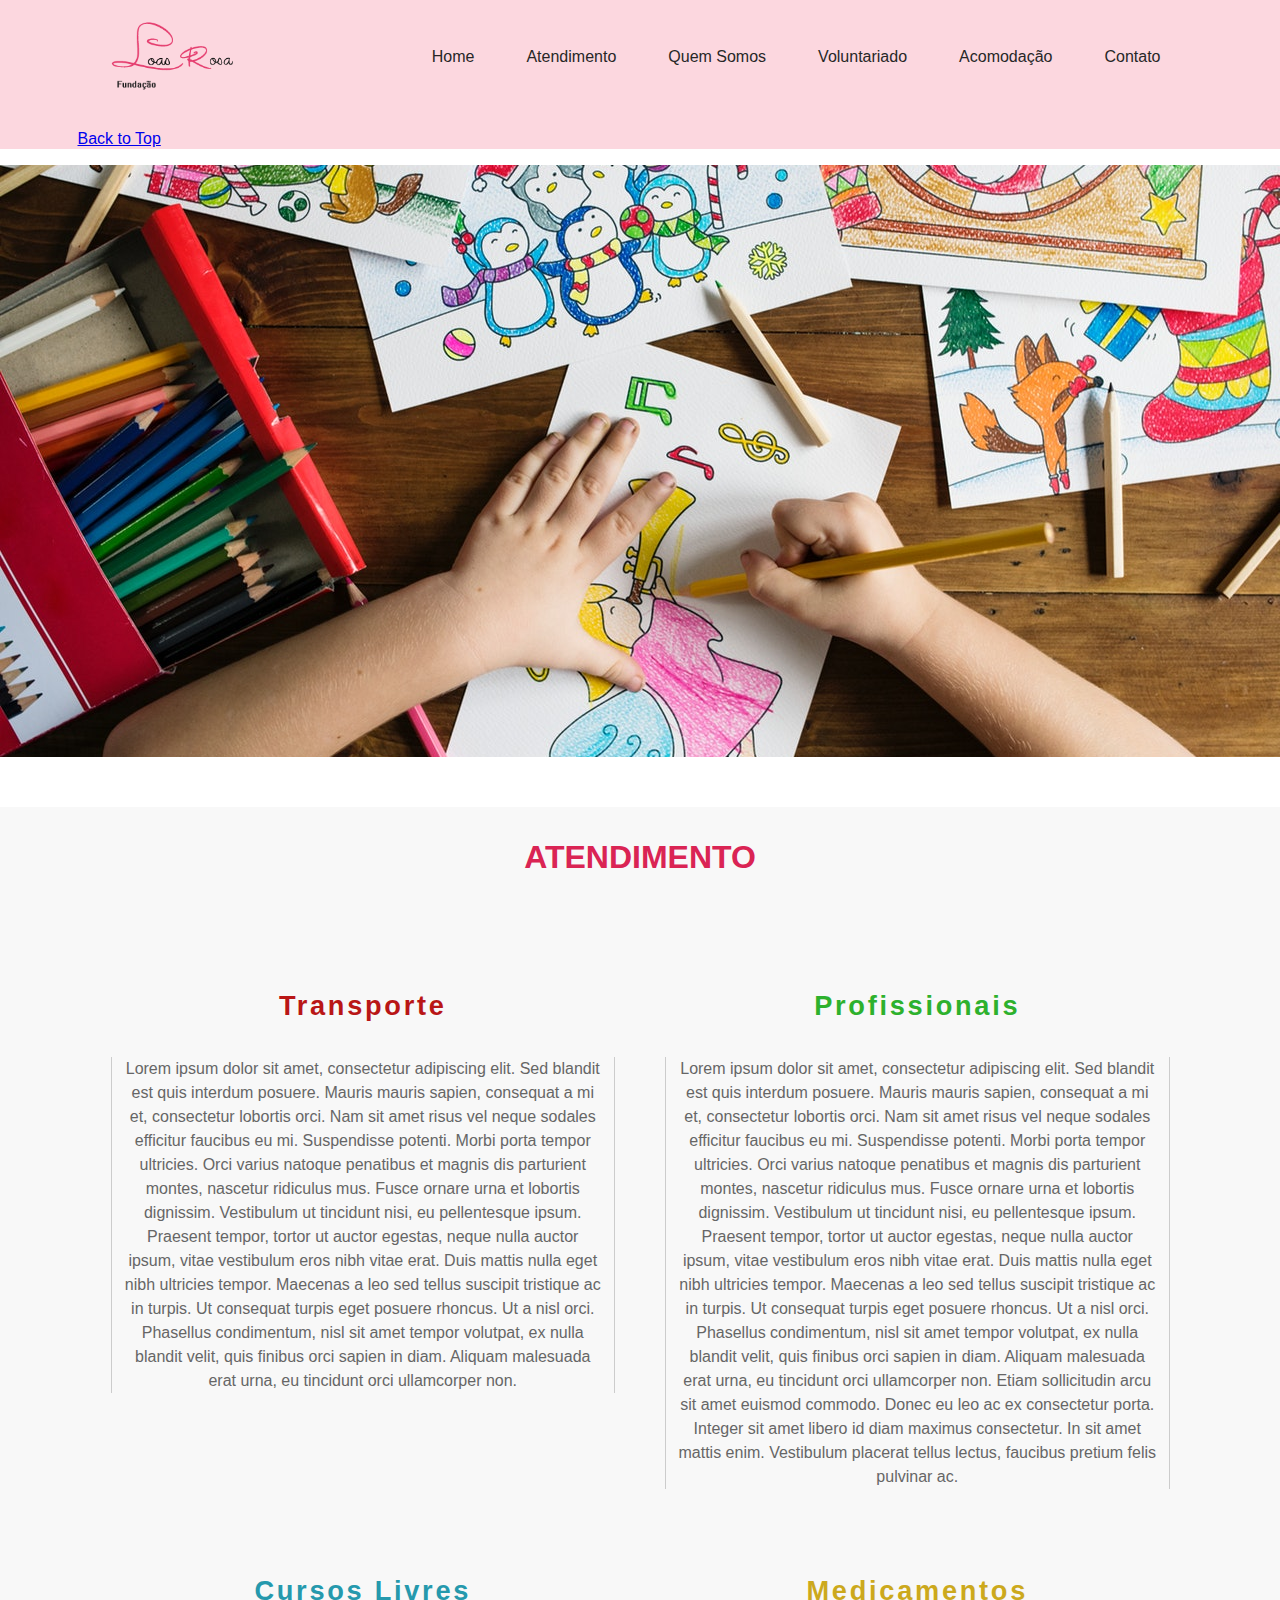
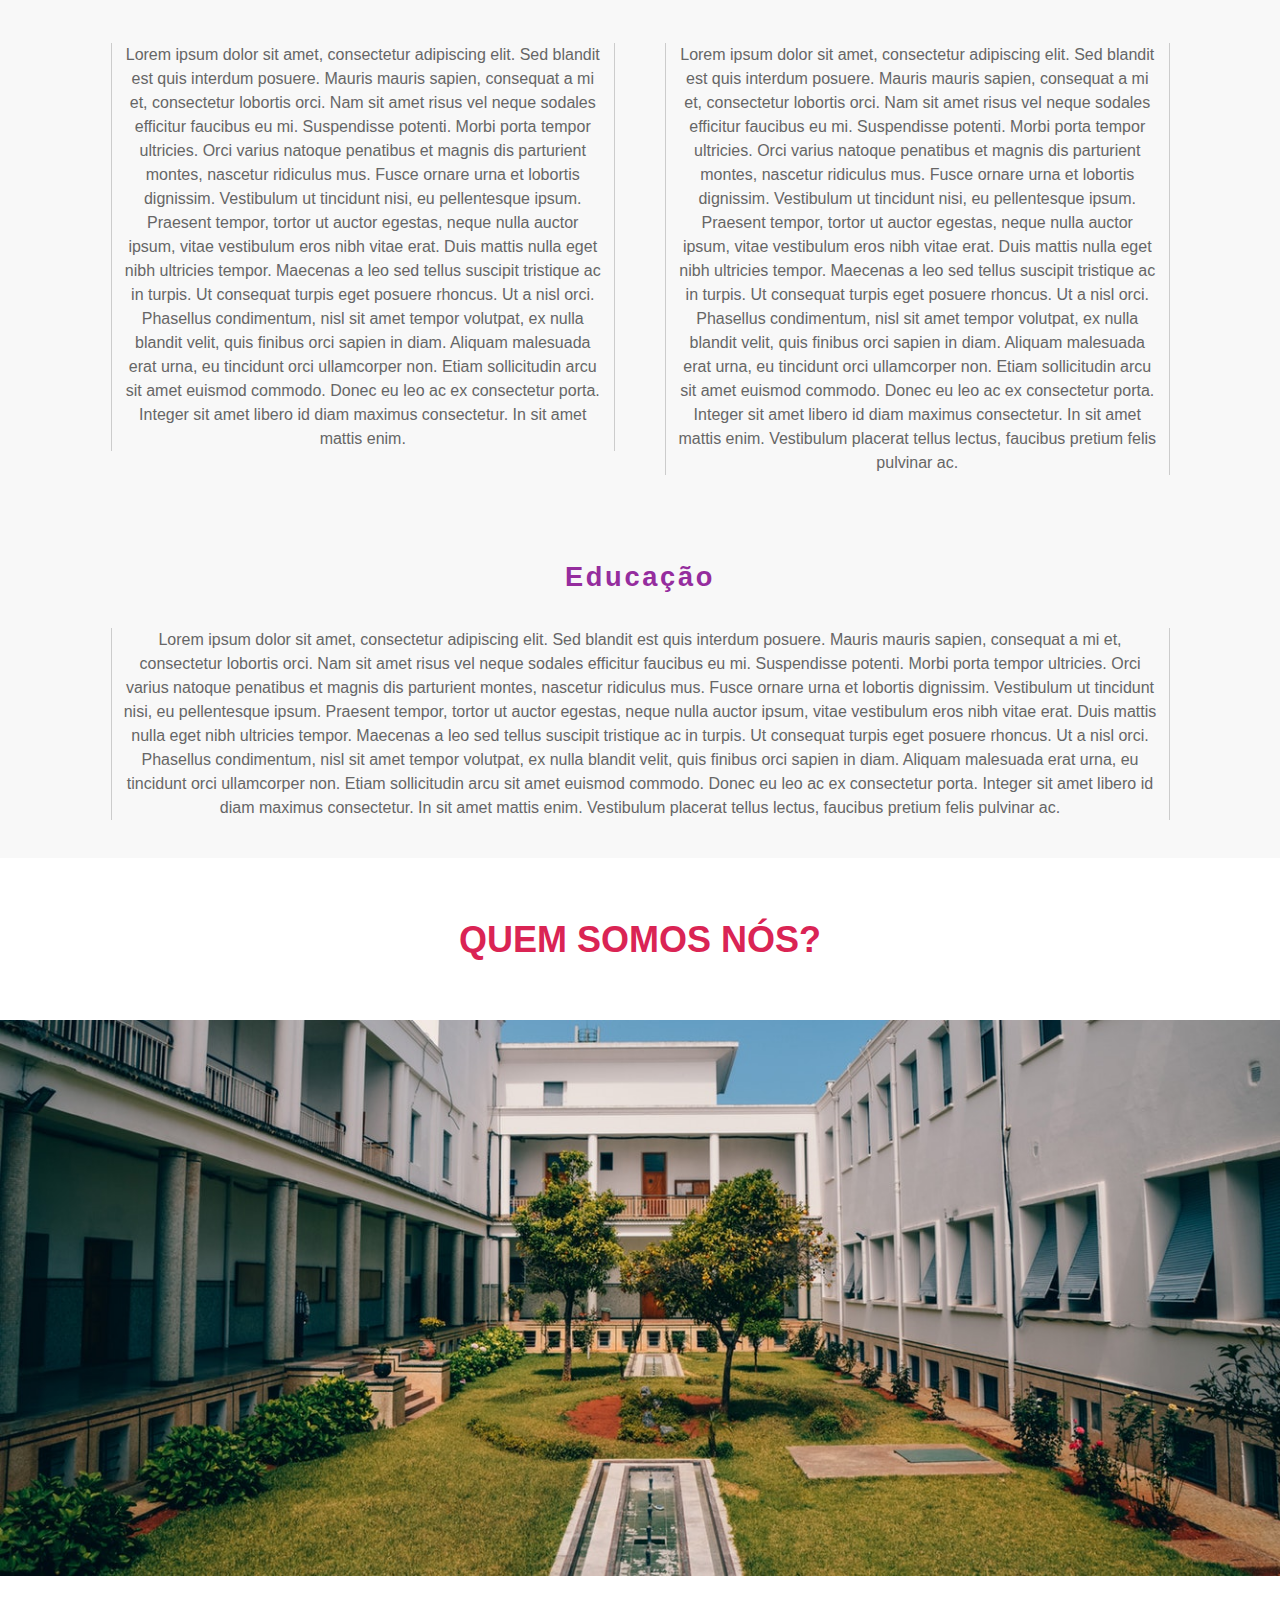
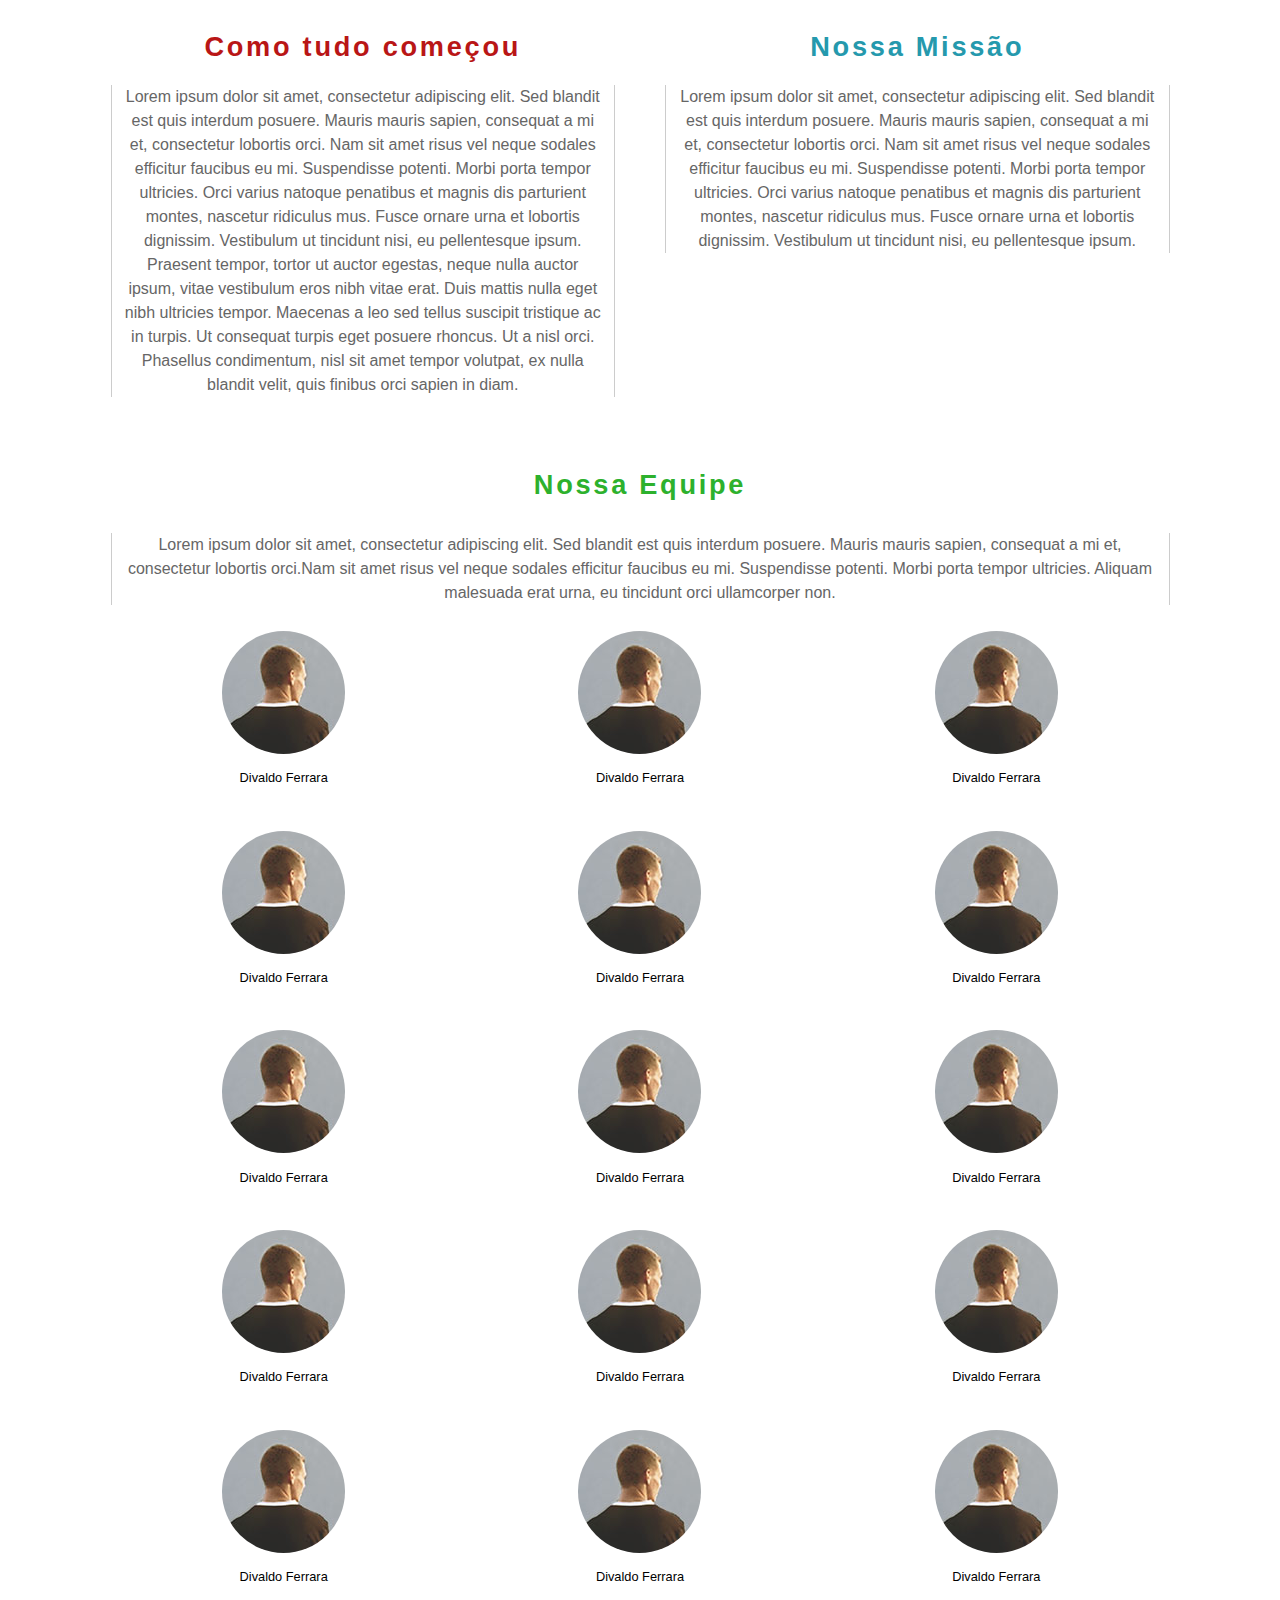
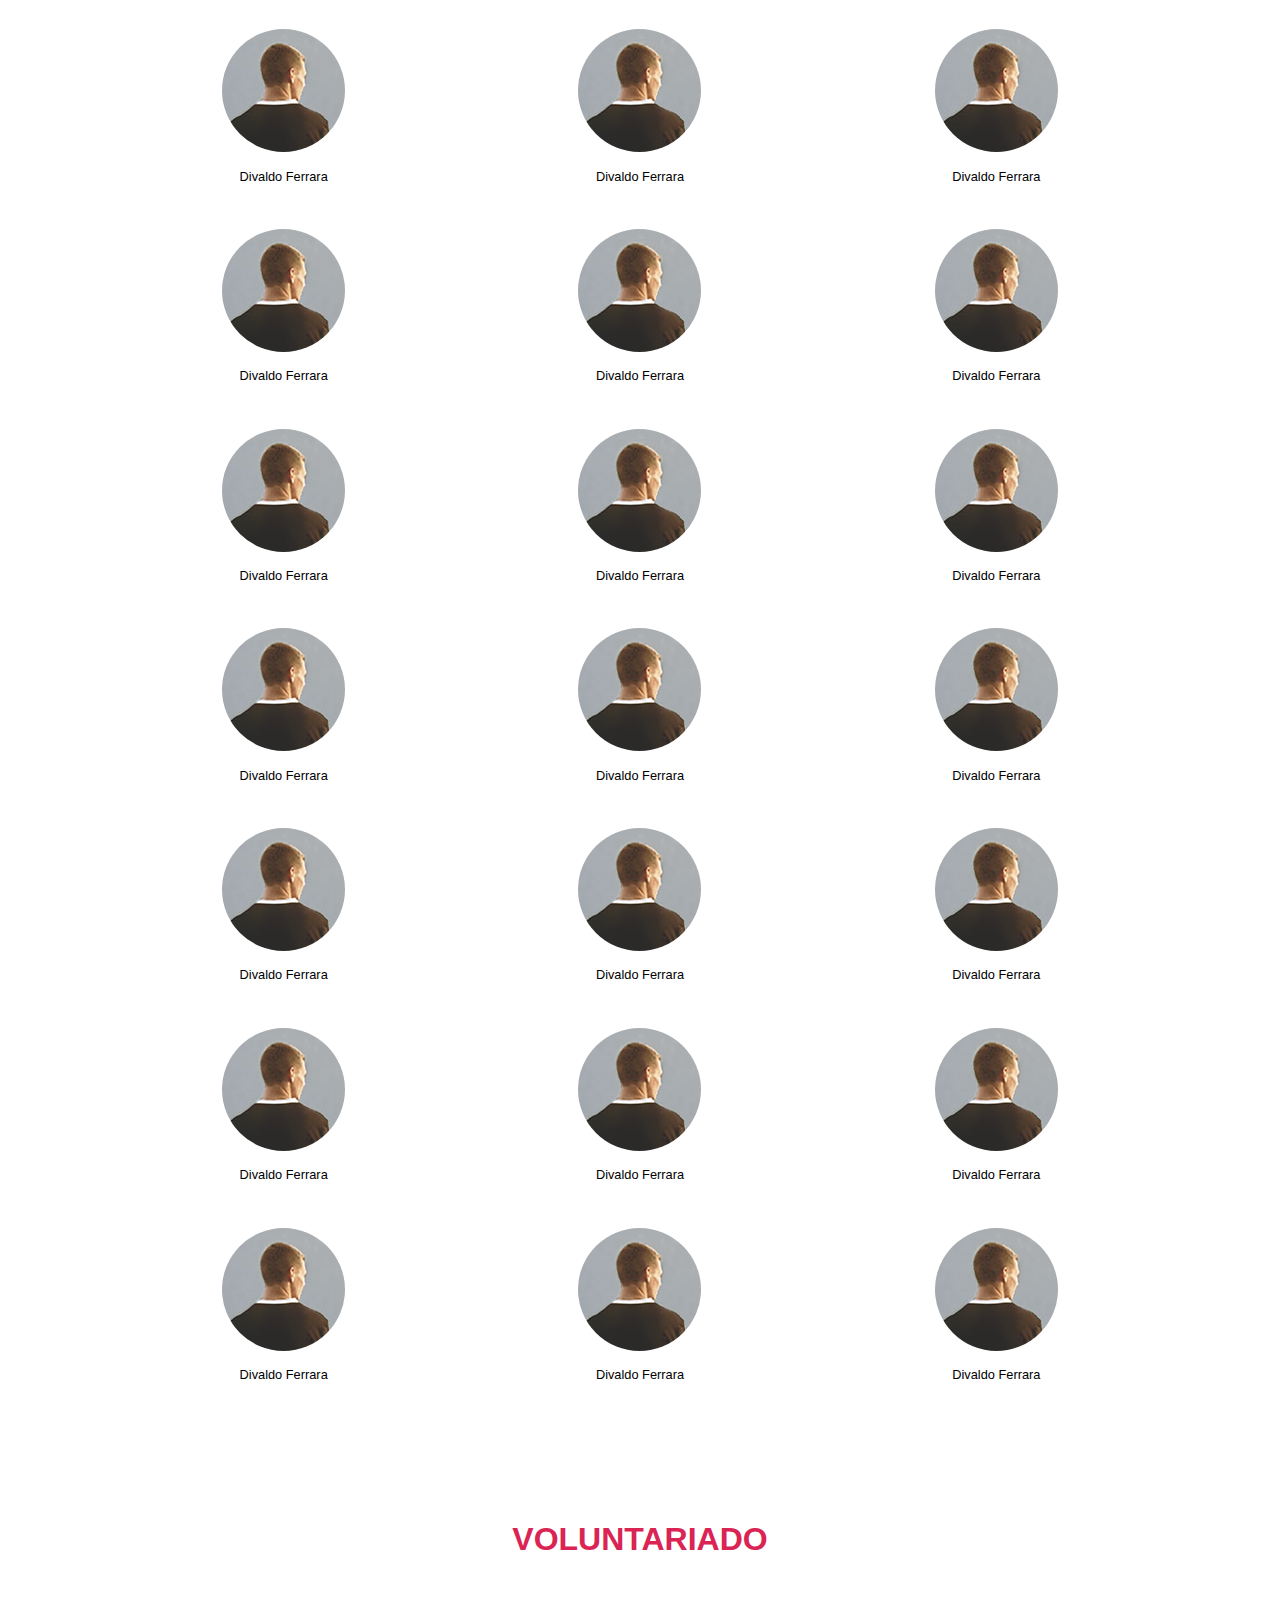
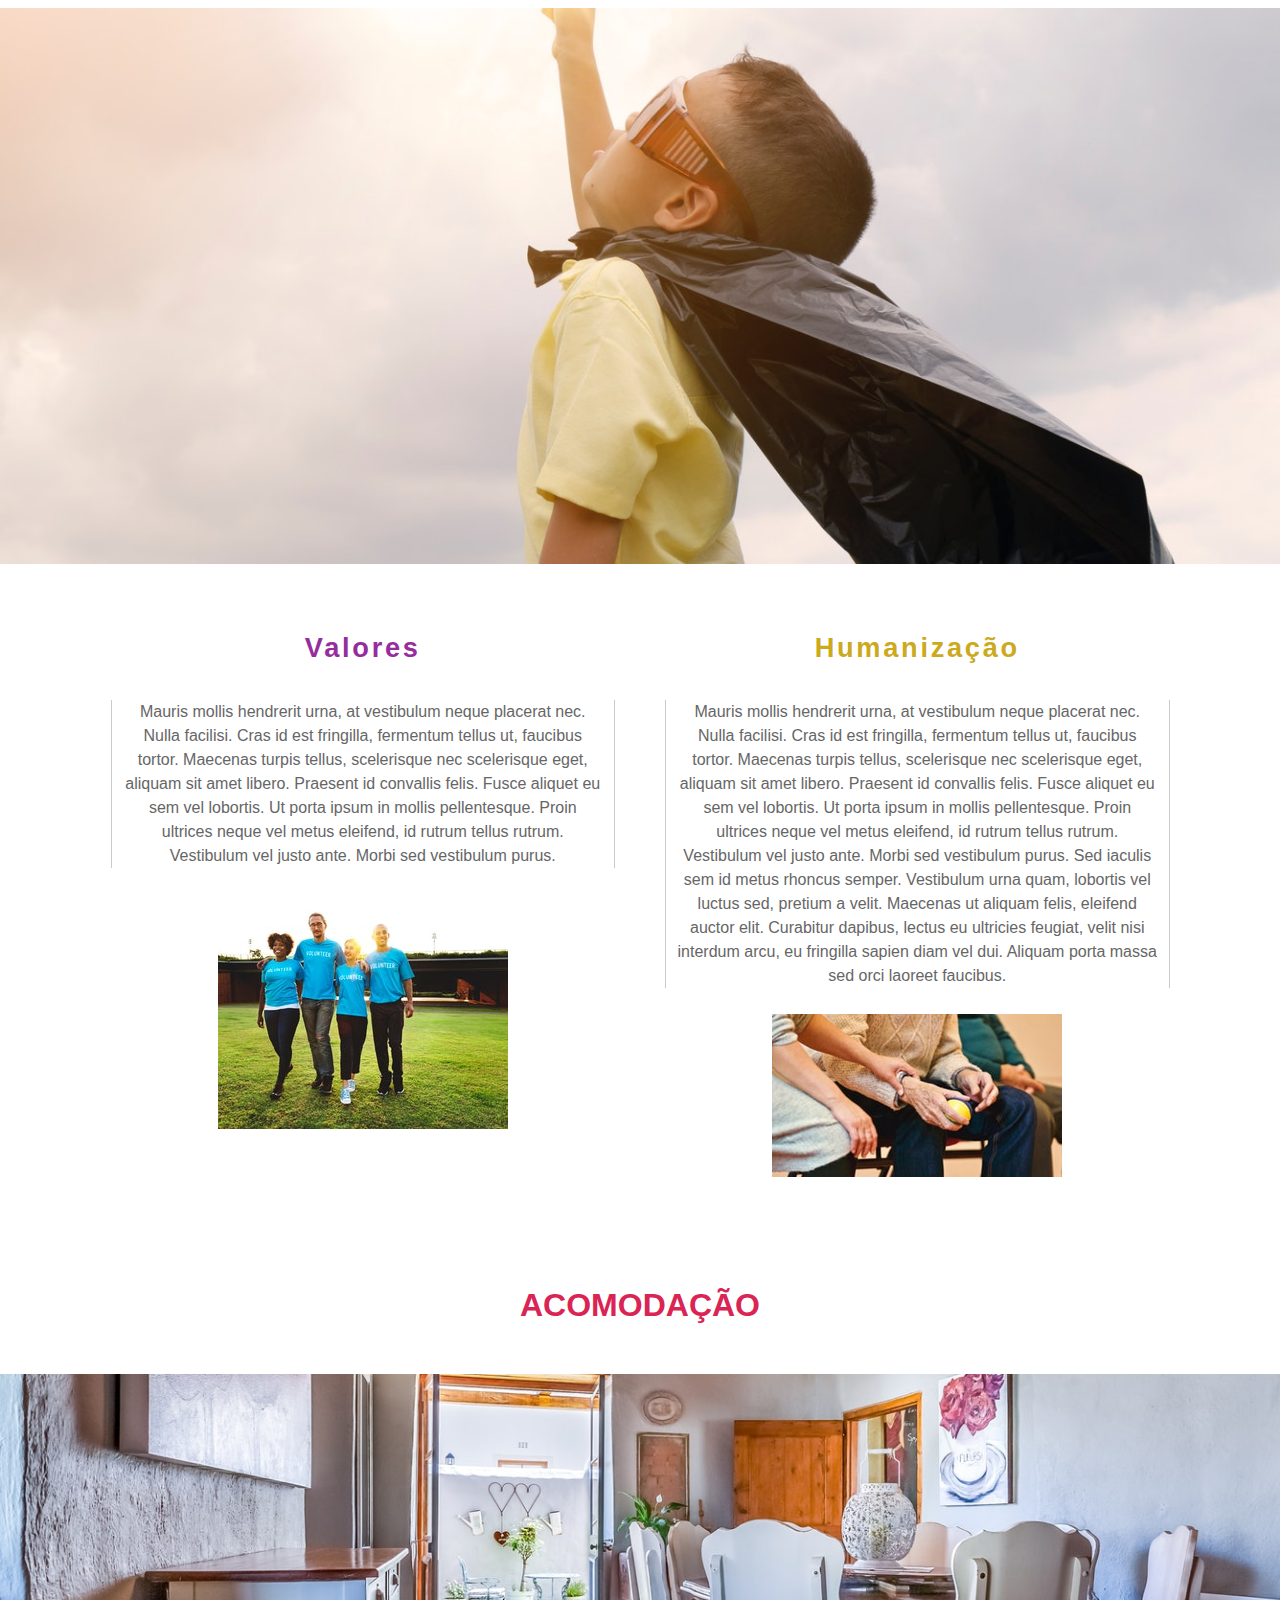
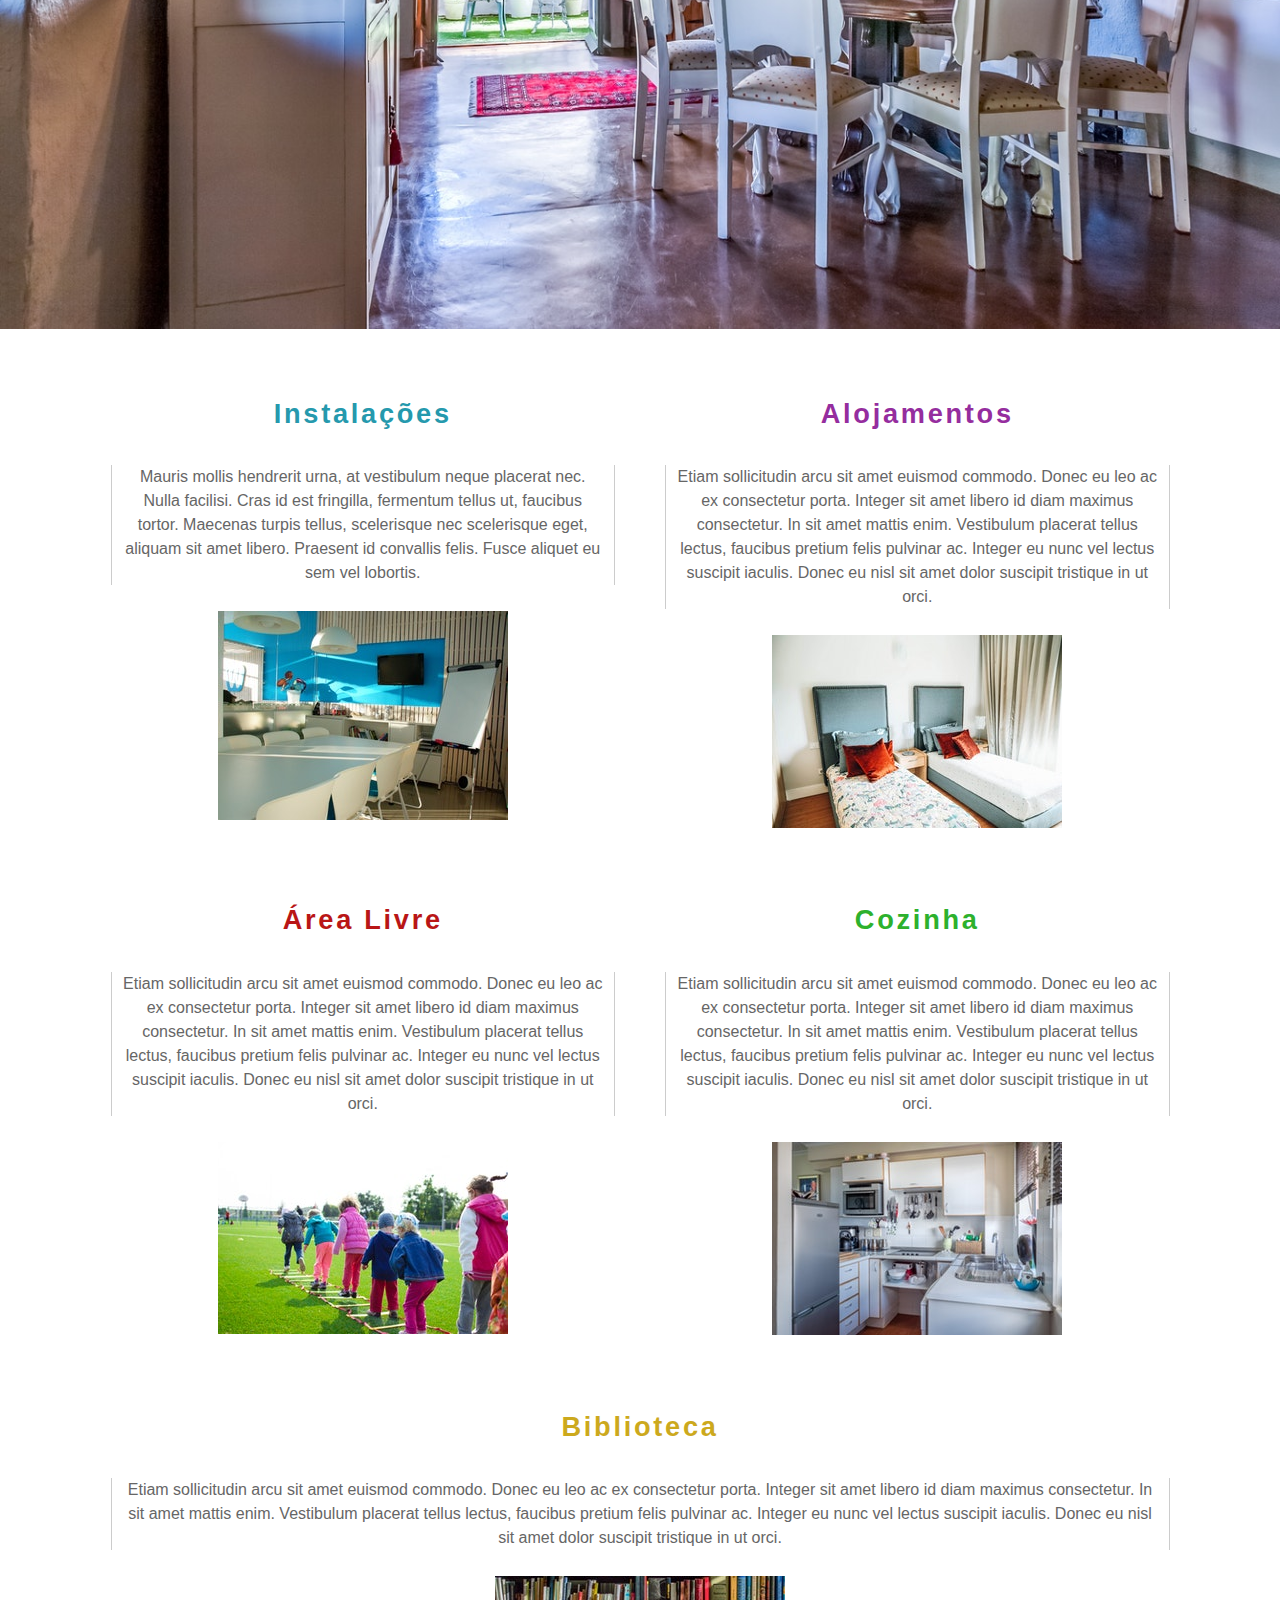
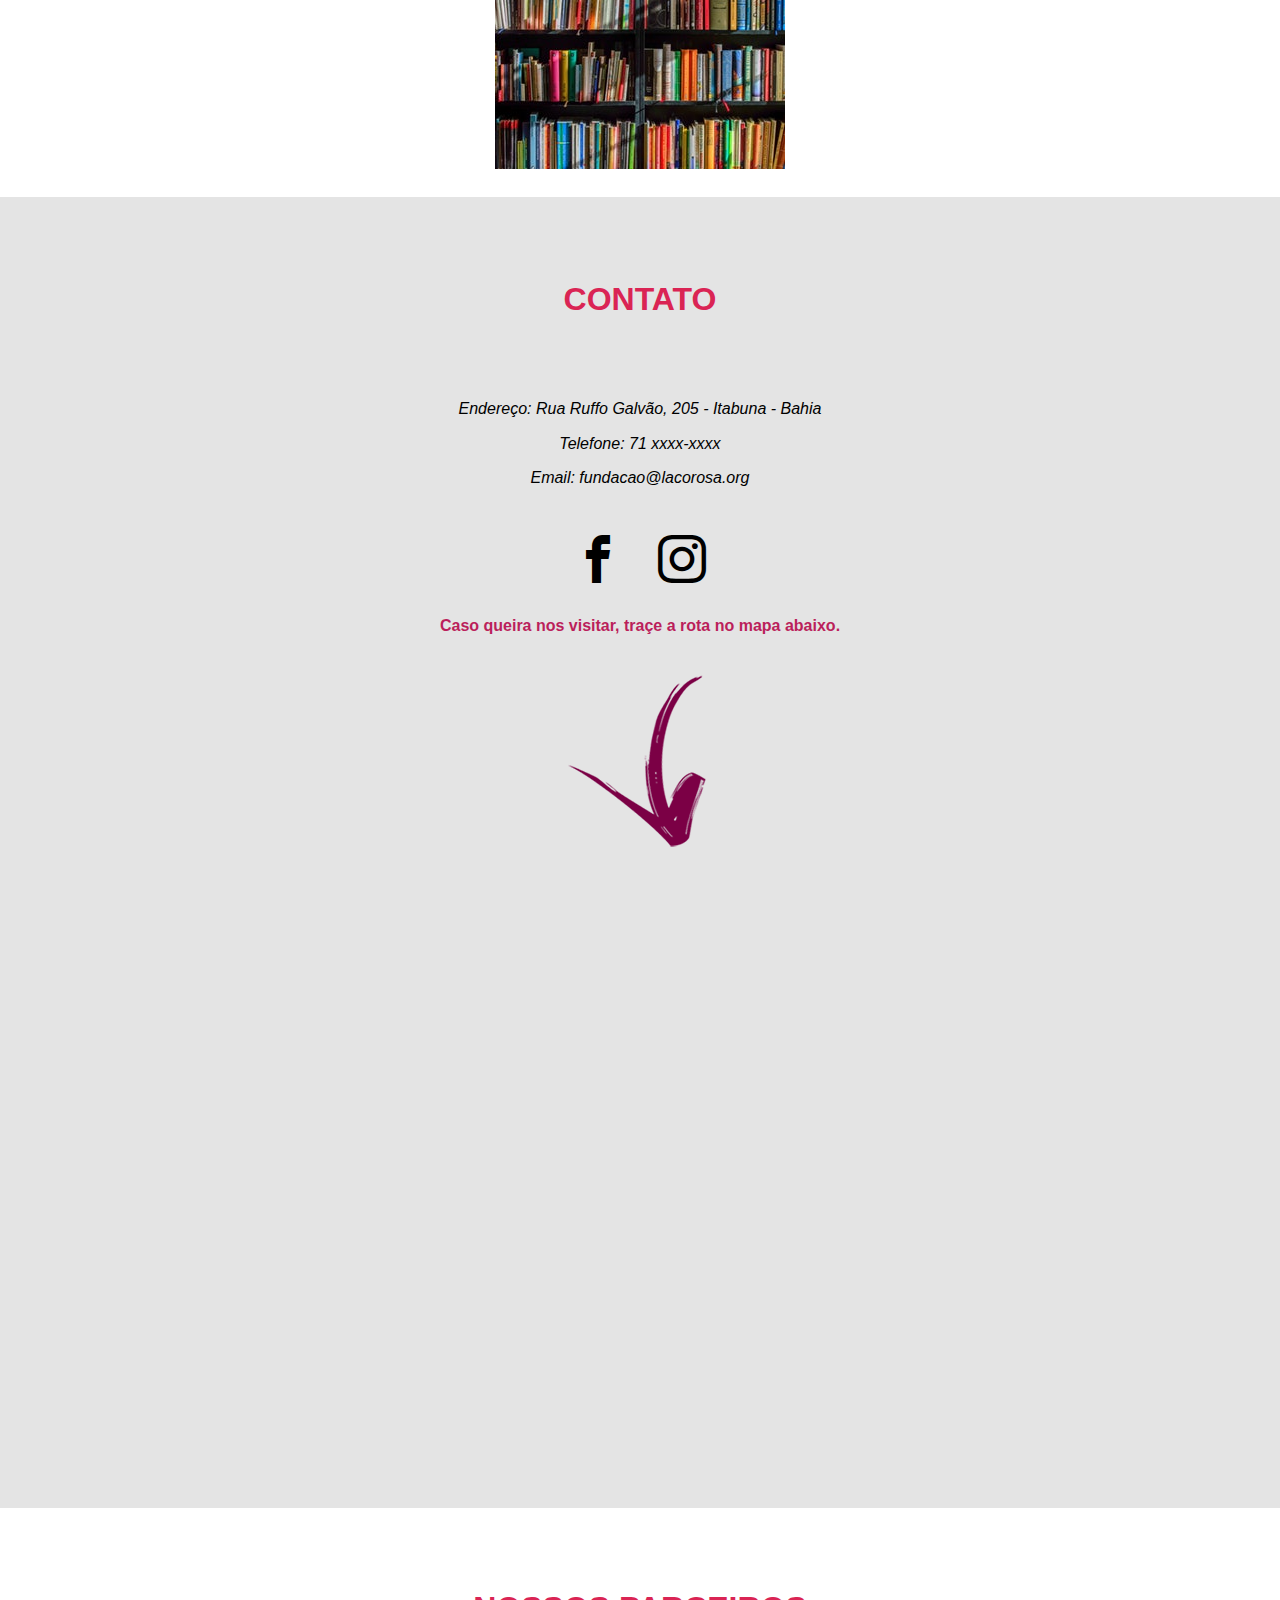
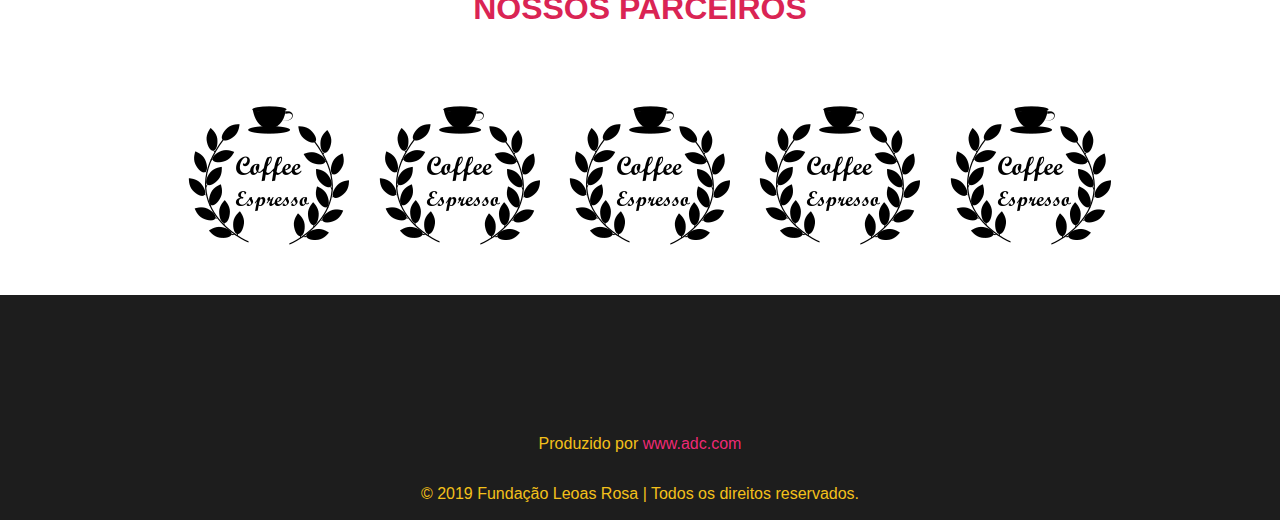
<file: index.html>
<!Doctype html>
<html lang="pt-br">
    <head>
        <title>Web Site Responsivo</title>

        <meta charset="utf-8">
        <meta name="author" content="Alessandra ADC">
        <meta name="description" content="">
        <meta name="keywords" content="html5, css3, Web Site Responsive">
        <meta name="google" content="notranslate" />
        <meta name="robots" content="..., ..." />
        <meta name="googlebot" content="..., ..." />       

        <meta name="viewport" content="width=device-width, initial-scale=1.0">
        <link rel="stylesheet" href="https://cdnjs.cloudflare.com/ajax/libs/font-awesome/4.7.0/css/font-awesome.min.css">
        <link href="https://fonts.googleapis.com/css?family=Dancing+Script&display=swap" rel="stylesheet">

        <link rel="stylesheet" href="icomoon/style.css">
        <link rel="stylesheet" type="text/css" href="normalize.css">
        <!-- <script src='https://kit.fontawesome.com/a076d05399.js'></script> -->
        <link rel="stylesheet" type="text/css" href="style.css">
    </head>

    <body>
        <div class="backg">
            <div class="maxwidth-container">
                <header class="header-container" id="home">
                    
                    <div>
                        <a href="#home" target="_self" rel="noopener" title="logo Fundação Leoas Rosa">
                            <img src="images/logo-fund.png" alt="logo Fundação Leoas Rosa" class="logo">
                        </a>
                    </div>
                    
                    <nav class="menu-nav">
                        <ul class="menu">
                            <li class="home"><a href="#home" target="_self" rel="noopener" title="home">Home</a></li>
                            <li><a href="#atendimento" target="_self" rel="noopener" title="atendimento">Atendimento</a></li>
                            <li><a href="#quemsomos" target="_self" rel="noopener" title="quemsomos">Quem Somos</a></li>
                            <li><a href="#voluntariado" target="_self" rel="noopener" title="voluntariado">Voluntariado</a></li>
                            <li><a href="#acomodacao" target="_self" rel="noopener" title="acomodacao">Acomodação</a></li>
                            <li><a href="#contato" target="_self" rel="noopener" title="contato">Contato</a></li>
                        </ul>
                    </nav>
                </header>
                <a href="#home" class="fixed-top">
                    <p class="fixed-top-text">Back to Top</p>
                </a>
            </div>
        </div>
        
        <div class="banner-container">
        </div>

        <main class="main-container">
            
            <section id="atendimento">
                <h3 class="container-title">Atendimento</h3>
                <div class="maxwidth-container">
                    <div class="section-container">
                        <article class="article-container">
                            <h4 class="article-container-title-transp">Transporte</h4>
                            <p class="article-container-text">Lorem ipsum dolor sit amet, consectetur adipiscing elit. Sed blandit est quis interdum posuere. Mauris mauris sapien, consequat a mi et, consectetur lobortis orci. Nam sit amet risus vel neque sodales efficitur faucibus eu mi. Suspendisse potenti. Morbi porta tempor ultricies. Orci varius natoque penatibus et magnis dis parturient montes, nascetur ridiculus mus. Fusce ornare urna et lobortis dignissim. Vestibulum ut tincidunt nisi, eu pellentesque ipsum. Praesent tempor, tortor ut auctor egestas, neque nulla auctor ipsum, vitae vestibulum eros nibh vitae erat. Duis mattis nulla eget nibh ultricies tempor. Maecenas a leo sed tellus suscipit tristique ac in turpis. Ut consequat turpis eget posuere rhoncus. Ut a nisl orci. Phasellus condimentum, nisl sit amet tempor volutpat, ex nulla blandit velit, quis finibus orci sapien in diam. Aliquam malesuada erat urna, eu tincidunt orci ullamcorper non.</p>
                        </article>

                        <article class="article-container">
                            <h4 class="article-container-title-prof">Profissionais</h4>
                            <p class="article-container-text">Lorem ipsum dolor sit amet, consectetur adipiscing elit. Sed blandit est quis interdum posuere. Mauris mauris sapien, consequat a mi et, consectetur lobortis orci. Nam sit amet risus vel neque sodales efficitur faucibus eu mi. Suspendisse potenti. Morbi porta tempor ultricies. Orci varius natoque penatibus et magnis dis parturient montes, nascetur ridiculus mus. Fusce ornare urna et lobortis dignissim. Vestibulum ut tincidunt nisi, eu pellentesque ipsum. Praesent tempor, tortor ut auctor egestas, neque nulla auctor ipsum, vitae vestibulum eros nibh vitae erat. Duis mattis nulla eget nibh ultricies tempor. Maecenas a leo sed tellus suscipit tristique ac in turpis. Ut consequat turpis eget posuere rhoncus. Ut a nisl orci. Phasellus condimentum, nisl sit amet tempor volutpat, ex nulla blandit velit, quis finibus orci sapien in diam. Aliquam malesuada erat urna, eu tincidunt orci ullamcorper non. Etiam sollicitudin arcu sit amet euismod commodo. Donec eu leo ac ex consectetur porta. Integer sit amet libero id diam maximus consectetur. In sit amet mattis enim. Vestibulum placerat tellus lectus, faucibus pretium felis pulvinar ac.</p>
                        </article>

                        <article class="article-container">
                            <h4 class="article-container-title-cl">Cursos Livres</h4>
                            <p class="article-container-text">Lorem ipsum dolor sit amet, consectetur adipiscing elit. Sed blandit est quis interdum posuere. Mauris mauris sapien, consequat a mi et, consectetur lobortis orci. Nam sit amet risus vel neque sodales efficitur faucibus eu mi. Suspendisse potenti. Morbi porta tempor ultricies. Orci varius natoque penatibus et magnis dis parturient montes, nascetur ridiculus mus. Fusce ornare urna et lobortis dignissim. Vestibulum ut tincidunt nisi, eu pellentesque ipsum. Praesent tempor, tortor ut auctor egestas, neque nulla auctor ipsum, vitae vestibulum eros nibh vitae erat. Duis mattis nulla eget nibh ultricies tempor. Maecenas a leo sed tellus suscipit tristique ac in turpis. Ut consequat turpis eget posuere rhoncus. Ut a nisl orci. Phasellus condimentum, nisl sit amet tempor volutpat, ex nulla blandit velit, quis finibus orci sapien in diam. Aliquam malesuada erat urna, eu tincidunt orci ullamcorper non. Etiam sollicitudin arcu sit amet euismod commodo. Donec eu leo ac ex consectetur porta. Integer sit amet libero id diam maximus consectetur. In sit amet mattis enim.</p>
                        </article>

                        <article class="article-container">
                            <h4 class="article-container-title-med">Medicamentos</h4>
                            <p class="article-container-text">Lorem ipsum dolor sit amet, consectetur adipiscing elit. Sed blandit est quis interdum posuere. Mauris mauris sapien, consequat a mi et, consectetur lobortis orci. Nam sit amet risus vel neque sodales efficitur faucibus eu mi. Suspendisse potenti. Morbi porta tempor ultricies. Orci varius natoque penatibus et magnis dis parturient montes, nascetur ridiculus mus. Fusce ornare urna et lobortis dignissim. Vestibulum ut tincidunt nisi, eu pellentesque ipsum. Praesent tempor, tortor ut auctor egestas, neque nulla auctor ipsum, vitae vestibulum eros nibh vitae erat. Duis mattis nulla eget nibh ultricies tempor. Maecenas a leo sed tellus suscipit tristique ac in turpis. Ut consequat turpis eget posuere rhoncus. Ut a nisl orci. Phasellus condimentum, nisl sit amet tempor volutpat, ex nulla blandit velit, quis finibus orci sapien in diam. Aliquam malesuada erat urna, eu tincidunt orci ullamcorper non. Etiam sollicitudin arcu sit amet euismod commodo. Donec eu leo ac ex consectetur porta. Integer sit amet libero id diam maximus consectetur. In sit amet mattis enim. Vestibulum placerat tellus lectus, faucibus pretium felis pulvinar ac.</p>
                        </article>

                        <article class="article-container">
                            <h4 class="article-container-title-educ">Educação</h4>
                            <p class="article-container-text">Lorem ipsum dolor sit amet, consectetur adipiscing elit. Sed blandit est quis interdum posuere. Mauris mauris sapien, consequat a mi et, consectetur lobortis orci. Nam sit amet risus vel neque sodales efficitur faucibus eu mi. Suspendisse potenti. Morbi porta tempor ultricies. Orci varius natoque penatibus et magnis dis parturient montes, nascetur ridiculus mus. Fusce ornare urna et lobortis dignissim. Vestibulum ut tincidunt nisi, eu pellentesque ipsum. Praesent tempor, tortor ut auctor egestas, neque nulla auctor ipsum, vitae vestibulum eros nibh vitae erat. Duis mattis nulla eget nibh ultricies tempor. Maecenas a leo sed tellus suscipit tristique ac in turpis. Ut consequat turpis eget posuere rhoncus. Ut a nisl orci. Phasellus condimentum, nisl sit amet tempor volutpat, ex nulla blandit velit, quis finibus orci sapien in diam. Aliquam malesuada erat urna, eu tincidunt orci ullamcorper non. Etiam sollicitudin arcu sit amet euismod commodo. Donec eu leo ac ex consectetur porta. Integer sit amet libero id diam maximus consectetur. In sit amet mattis enim. Vestibulum placerat tellus lectus, faucibus pretium felis pulvinar ac.</p>
                        </article>
                    </div>
                </div>

            </section>
            

            <section id="quemsomos">
                <h1 class="container-title-col2">Quem somos nós?</h1>
                <div class="img-width100"> 
                    <picture> 
                        <source sizes="100vw" srcset="images/green-trees-between-white-concrete-buildings-2982449.jpg 360w, images/green-trees-between-white-concrete-buildings-2982449(1).jpg 768w, images/green-trees-between-white-concrete-buildings-2982449(7).jpg 1336w">
                        <img src="images/green-trees-between-white-concrete-buildings-2982449.jpg" alt="Prédio da fundação e jardim num dia ensolarado">
                    </picture>
                </div>
                <div class="maxwidth-container">
                    <div class="section-container col2">
                        <article class="article-container">
                            <h2 class="article-container-title-hist">Como tudo começou</h2>
                            <p class="article-container-text"> Lorem ipsum dolor sit amet, consectetur adipiscing elit. Sed blandit est quis interdum posuere. Mauris mauris sapien, consequat a mi et, consectetur lobortis orci. Nam sit amet risus vel neque sodales efficitur faucibus eu mi. Suspendisse potenti. Morbi porta tempor ultricies. Orci varius natoque penatibus et magnis dis parturient montes, nascetur ridiculus mus. Fusce ornare urna et lobortis dignissim. Vestibulum ut tincidunt nisi, eu pellentesque ipsum. Praesent tempor, tortor ut auctor egestas, neque nulla auctor ipsum, vitae vestibulum eros nibh vitae erat. Duis mattis nulla eget nibh ultricies tempor. Maecenas a leo sed tellus suscipit tristique ac in turpis. Ut consequat turpis eget posuere rhoncus. Ut a nisl orci. Phasellus condimentum, nisl sit amet tempor volutpat, ex nulla blandit velit, quis finibus orci sapien in diam.</p>
                        </article>

                        <article class="article-container">
                            <h2 class="article-container-title-missao">Nossa Missão</h2>
                            <p class="article-container-text">Lorem ipsum dolor sit amet, consectetur adipiscing elit. Sed blandit est quis interdum posuere. Mauris mauris sapien, consequat a mi et, consectetur lobortis orci. Nam sit amet risus vel neque sodales efficitur faucibus eu mi. Suspendisse potenti. Morbi porta tempor ultricies. Orci varius natoque penatibus et magnis dis parturient montes, nascetur ridiculus mus. Fusce ornare urna et lobortis dignissim. Vestibulum ut tincidunt nisi, eu pellentesque ipsum.</p>
                        </article>

                        <div class="all-container-equipe">
                            <article class="article-container-eq">
                                <h2 class="article-container-title-equip">Nossa Equipe</h2>
                                <p class="article-container-text">Lorem ipsum dolor sit amet, consectetur adipiscing elit. Sed blandit est quis interdum posuere. Mauris mauris sapien, consequat a mi et, consectetur lobortis orci.Nam sit amet risus vel neque sodales efficitur faucibus eu mi. Suspendisse potenti. Morbi porta tempor ultricies. Aliquam malesuada erat urna, eu tincidunt orci ullamcorper non.</p>
                            
                                <div class="container-equipe">
                                    <img src="images/avatar.jpg" alt="equipe da fundação">
                                    <p>Divaldo Ferrara</p>
                                </div>
                                <div class="container-equipe">
                                    <img src="images/avatar.jpg" alt="equipe da fundação">
                                    <p>Divaldo Ferrara</p>
                                </div>
                                <div class="container-equipe">
                                    <img src="images/avatar.jpg" alt="equipe da fundação">
                                    <p>Divaldo Ferrara</p>
                                </div>
                                <div class="container-equipe">
                                    <img src="images/avatar.jpg" alt="equipe da fundação">
                                    <p>Divaldo Ferrara</p>
                                </div>
                                <div class="container-equipe">
                                    <img src="images/avatar.jpg" alt="equipe da fundação">
                                    <p>Divaldo Ferrara</p>
                                </div>
                                <div class="container-equipe">
                                    <img src="images/avatar.jpg" alt="equipe da fundação">
                                    <p>Divaldo Ferrara</p>
                                </div>
            
                                <div class="container-equipe">
                                    <img src="images/avatar.jpg" alt="equipe da fundação">
                                    <p>Divaldo Ferrara</p>
                                </div>
                                <div class="container-equipe">
                                    <img src="images/avatar.jpg" alt="equipe da fundação">
                                    <p>Divaldo Ferrara</p>
                                </div>
                                <div class="container-equipe">
                                    <img src="images/avatar.jpg" alt="equipe da fundação">
                                    <p>Divaldo Ferrara</p>
                                </div>
                                <div class="container-equipe">
                                    <img src="images/avatar.jpg" alt="equipe da fundação">
                                    <p>Divaldo Ferrara</p>
                                </div>
                                <div class="container-equipe">
                                    <img src="images/avatar.jpg" alt="equipe da fundação">
                                    <p>Divaldo Ferrara</p>
                                </div>
                                <div class="container-equipe">
                                    <img src="images/avatar.jpg" alt="equipe da fundação">
                                    <p>Divaldo Ferrara</p>
                                </div>
            
                                <div class="container-equipe">
                                    <img src="images/avatar.jpg" alt="equipe da fundação">
                                    <p>Divaldo Ferrara</p>
                                </div>
                                <div class="container-equipe">
                                    <img src="images/avatar.jpg" alt="equipe da fundação">
                                    <p>Divaldo Ferrara</p>
                                </div>
                                <div class="container-equipe">
                                    <img src="images/avatar.jpg" alt="equipe da fundação">
                                    <p>Divaldo Ferrara</p>
                                </div>
                                <div class="container-equipe">
                                    <img src="images/avatar.jpg" alt="equipe da fundação">
                                    <p>Divaldo Ferrara</p>
                                </div>
                                <div class="container-equipe">
                                    <img src="images/avatar.jpg" alt="equipe da fundação">
                                    <p>Divaldo Ferrara</p>
                                </div>
                                <div class="container-equipe">
                                    <img src="images/avatar.jpg" alt="equipe da fundação">
                                    <p>Divaldo Ferrara</p>
                                </div>
            
                                <div class="container-equipe">
                                    <img src="images/avatar.jpg" alt="equipe da fundação">
                                    <p>Divaldo Ferrara</p>
                                </div>
                                <div class="container-equipe">
                                    <img src="images/avatar.jpg" alt="equipe da fundação">
                                    <p>Divaldo Ferrara</p>
                                </div>
                                <div class="container-equipe">
                                    <img src="images/avatar.jpg" alt="equipe da fundação">
                                    <p>Divaldo Ferrara</p>
                                </div>
                                <div class="container-equipe">
                                    <img src="images/avatar.jpg" alt="equipe da fundação">
                                    <p>Divaldo Ferrara</p>
                                </div>
                                <div class="container-equipe">
                                    <img src="images/avatar.jpg" alt="equipe da fundação">
                                    <p>Divaldo Ferrara</p>
                                </div>
                                <div class="container-equipe">
                                    <img src="images/avatar.jpg" alt="equipe da fundação">
                                    <p>Divaldo Ferrara</p>
                                </div>
            
                                <div class="container-equipe">
                                    <img src="images/avatar.jpg" alt="equipe da fundação">
                                    <p>Divaldo Ferrara</p>
                                </div>
                                <div class="container-equipe">
                                    <img src="images/avatar.jpg" alt="equipe da fundação">
                                    <p>Divaldo Ferrara</p>
                                </div>
                                <div class="container-equipe">
                                    <img src="images/avatar.jpg" alt="equipe da fundação">
                                    <p>Divaldo Ferrara</p>
                                </div>
                                <div class="container-equipe">
                                    <img src="images/avatar.jpg" alt="equipe da fundação">
                                    <p>Divaldo Ferrara</p>
                                </div>
                                <div class="container-equipe">
                                    <img src="images/avatar.jpg" alt="equipe da fundação">
                                    <p>Divaldo Ferrara</p>
                                </div>
                                <div class="container-equipe">
                                    <img src="images/avatar.jpg" alt="equipe da fundação">
                                    <p>Divaldo Ferrara</p>
                                </div>
            
                                <div class="container-equipe">
                                    <img src="images/avatar.jpg" alt="equipe da fundação">
                                    <p>Divaldo Ferrara</p>
                                </div>
                                <div class="container-equipe">
                                    <img src="images/avatar.jpg" alt="equipe da fundação">
                                    <p>Divaldo Ferrara</p>
                                </div>
                                <div class="container-equipe">
                                    <img src="images/avatar.jpg" alt="equipe da fundação">
                                    <p>Divaldo Ferrara</p>
                                </div>
                                <div class="container-equipe">
                                    <img src="images/avatar.jpg" alt="equipe da fundação">
                                    <p>Divaldo Ferrara</p>
                                </div>
                                <div class="container-equipe">
                                    <img src="images/avatar.jpg" alt="equipe da fundação">
                                    <p>Divaldo Ferrara</p>
                                </div>
                                <div class="container-equipe">
                                    <img src="images/avatar.jpg" alt="equipe da fundação">
                                    <p>Divaldo Ferrara</p>
                                </div>
                            </article>
                        </div>
                    </div>
                </div>
            </section>


            <section id="voluntariado">
                <h3 class="container-title">Voluntariado</h3>
                <div class="img-width100">
                    <picture>
                        <source sizes="100vw" srcset="images/boy-child-childhood-346796.jpg 360w, images/boy-child-childhood-346796(1).jpg 768w, images/boy-child-childhood-346796(2).jpg 1336w">
                        <img src="images/boy-child-childhood-346796.jpg" alt="Menino imitando a pose do Superman com uma capa improvisada">            
                    </picture>
                </div>
                <div class="maxwidth-container">
                    <div class="section-container col3">
                        <article class="article-container">
                            <h4 class="article-container-title-val">Valores</h4>
                            <p class="article-container-text">Mauris mollis hendrerit urna, at vestibulum neque placerat nec. Nulla facilisi. Cras id est fringilla, fermentum tellus ut, faucibus tortor. Maecenas turpis tellus, scelerisque nec scelerisque eget, aliquam sit amet libero. Praesent id convallis felis. Fusce aliquet eu sem vel lobortis. Ut porta ipsum in mollis pellentesque. Proin ultrices neque vel metus eleifend, id rutrum tellus rutrum. Vestibulum vel justo ante. Morbi sed vestibulum purus.</p>

                            <div class="gr-foto-leg">
                                <img src="images/grupo-de-voluntarios-felizes-e-diversos.jpg" alt="Voluntários abraçados posando para fotos">
                            </div>
                
                        </article>

                        <article class="article-container">
                            <h4 class="article-container-title-humaniz">Humanização</h4>
                            <p class="article-container-text">Mauris mollis hendrerit urna, at vestibulum neque placerat nec. Nulla facilisi. Cras id est fringilla, fermentum tellus ut, faucibus tortor. Maecenas turpis tellus, scelerisque nec scelerisque eget, aliquam sit amet libero. Praesent id convallis felis. Fusce aliquet eu sem vel lobortis. Ut porta ipsum in mollis pellentesque. Proin ultrices neque vel metus eleifend, id rutrum tellus rutrum. Vestibulum vel justo ante. Morbi sed vestibulum purus. Sed iaculis sem id metus rhoncus semper. Vestibulum urna quam, lobortis vel luctus sed, pretium a velit. Maecenas ut aliquam felis, eleifend auctor elit. Curabitur dapibus, lectus eu ultricies feugiat, velit nisi interdum arcu, eu fringilla sapien diam vel dui. Aliquam porta massa sed orci laoreet faucibus.</p>

                            <div class="gr-foto-leg">
                                <img src="images/action-adult-affection-eldery-339620.jpg" alt="Enfermeira medindo pressão de um idoso">
                            </div>
                        </article>
                    </div>
                </div>
            </section>


            <section id="acomodacao">
                <h3 class="container-title">Acomodação</h3>
                <div class="img-width100">
                    <picture>
                        <source sizes="100vw" srcset="images/interior-of-dining-room-1543441.jpg 360w, images/interior-of-dining-room-1543441(1).jpg 768w, images/interior-of-dining-room-1543441(2).jpg 1336w">
                        <img src="images/interior-of-dining-room-1543441.jpg" alt="Sala de estar com mesa e seis cadeiras, que conta com uma porta que liga ao jardim e à cozinhas">
                    </picture>
                </div>
                <div class="maxwidth-container">
                    <div class="section-container col4">
                        <article class="article-container">
                            <h4 class="article-container-title-instal">Instalações</h4>
                            <p class="article-container-text">Mauris mollis hendrerit urna, at vestibulum neque placerat nec. Nulla facilisi. Cras id est fringilla, fermentum tellus ut, faucibus tortor. Maecenas turpis tellus, scelerisque nec scelerisque eget, aliquam sit amet libero. Praesent id convallis felis. Fusce aliquet eu sem vel lobortis.</p>

                            <div class="gr-foto-leg">
                                <img src="images/business-chairs-contemporary-decoration-210620.jpg" alt="Sala de aula com mesa, quadro para explicação e televisão">
                            </div>
                        </article>

                        <article class="article-container">
                            <h4 class="article-container-title-aloj">Alojamentos</h4>
                            <p class="article-container-text">Etiam sollicitudin arcu sit amet euismod commodo. Donec eu leo ac ex consectetur porta. Integer sit amet libero id diam maximus consectetur. In sit amet mattis enim. Vestibulum placerat tellus lectus, faucibus pretium felis pulvinar ac. Integer eu nunc vel lectus suscipit iaculis. Donec eu nisl sit amet dolor suscipit tristique in ut orci. </p>
                            
                            <div class="gr-foto-leg">
                                <img src="images/two-single-beds-in-well-lit-room-2029722.jpg" alt="Cama beliche e janela no quarto do alojamento">
                            </div>
                        </article>

                        <article class="article-container">
                            <h4 class="article-container-title-alivre">Área Livre</h4>
                            <p class="article-container-text">Etiam sollicitudin arcu sit amet euismod commodo. Donec eu leo ac ex consectetur porta. Integer sit amet libero id diam maximus consectetur. In sit amet mattis enim. Vestibulum placerat tellus lectus, faucibus pretium felis pulvinar ac. Integer eu nunc vel lectus suscipit iaculis. Donec eu nisl sit amet dolor suscipit tristique in ut orci. </p>

                            <div class="gr-foto-leg">
                                <img src="images/action-activity-boy-children-296301.jpg" alt="crianças brincando">
                            </div>

                        </article>

                        <article class="article-container">
                            <h4 class="article-container-title-coz">Cozinha</h4>
                            <p class="article-container-text">Etiam sollicitudin arcu sit amet euismod commodo. Donec eu leo ac ex consectetur porta. Integer sit amet libero id diam maximus consectetur. In sit amet mattis enim. Vestibulum placerat tellus lectus, faucibus pretium felis pulvinar ac. Integer eu nunc vel lectus suscipit iaculis. Donec eu nisl sit amet dolor suscipit tristique in ut orci. </p>

                            <div class="gr-foto-leg">
                                <img src="images/white-wooden-kitchen-cabinet-1599791.jpg" alt="cozinha da Fundação">
                            </div>
                        </article>

                        <article class="article-container">
                            <h4 class="article-container-title-bibl">Biblioteca</h4>
                            <p class="article-container-text">Etiam sollicitudin arcu sit amet euismod commodo. Donec eu leo ac ex consectetur porta. Integer sit amet libero id diam maximus consectetur. In sit amet mattis enim. Vestibulum placerat tellus lectus, faucibus pretium felis pulvinar ac. Integer eu nunc vel lectus suscipit iaculis. Donec eu nisl sit amet dolor suscipit tristique in ut orci. </p>

                            <div class="gr-foto-leg">
                                <img src="images/books-in-black-wooden-book-shelf-159711.jpg" alt="Sala da biblioteca">
                            </div>
                        </article>
                    </div>
                </div>
            </section>

            <section id="contato" class="section-container-col5">
                <h3 class="container-title">Contato</h3>
                    <article class="article-container-col5-a">
                        <address>
                            <p>Endereço: Rua Ruffo Galvão, 205 - Itabuna - Bahia</p>
                            <p>Telefone: 71 xxxx-xxxx</p>
                            <p>Email: fundacao@lacorosa.org</p>
                        </address>
        
                        <ul class="redes-soc">
                            <li><a href="https://www.facebook.com/" class="icon-facebook" target="_blank" rel="noopener" title="facebook"><span class="hidden">Facebook</span></a></li>
                            <li><a href="https://www.instagram.com/" class="icon-instagram" target="_blank" rel="noopener" title="instagram"><span class="hidden">Instagram</span></a></li>
                        </ul>
                    </article>

                    <article class="container-mapa">
                        <h4 class="container-mapa-title">Caso queira nos visitar, traçe a rota no mapa abaixo.</h4>
                        <img src="images/set-v.png" alt="seta indicando o mapa do Google">

                        <div class="container-mapa-google">
                            <iframe src="https://www.google.com/maps/embed?pb=!1m18!1m12!1m3!1d123434.00507785784!2d-39.36636786914019!3d-14.80770037214512!2m3!1f0!2f0!3f0!3m2!1i1024!2i768!4f13.1!3m3!1m2!1s0x739ab1ec404e2fb%3A0xc99a7293581f2b67!2sItabuna%2C%20BA!5e0!3m2!1spt-BR!2sbr!4v1569516036547!5m2!1spt-BR!2sbr" width="350" height="600" style="border:0;" allowfullscreen=""></iframe>
                        </div>
                        <div class="container-mapa-google2">
                            <iframe src="https://www.google.com/maps/embed?pb=!1m18!1m12!1m3!1d123434.00507785784!2d-39.36636786914019!3d-14.80770037214512!2m3!1f0!2f0!3f0!3m2!1i1024!2i768!4f13.1!3m3!1m2!1s0x739ab1ec404e2fb%3A0xc99a7293581f2b67!2sItabuna%2C%20BA!5e0!3m2!1spt-BR!2sbr!4v1569527273416!5m2!1spt-BR!2sbr" width="758" height="450" style="border:0;" allowfullscreen=""></iframe>
                        </div>
                        <div class="container-mapa-google4">
                            <iframe src="https://www.google.com/maps/embed?pb=!1m18!1m12!1m3!1d123434.00507785784!2d-39.36636786914019!3d-14.80770037214512!2m3!1f0!2f0!3f0!3m2!1i1024!2i768!4f13.1!3m3!1m2!1s0x739ab1ec404e2fb%3A0xc99a7293581f2b67!2sItabuna%2C%20BA!5e0!3m2!1spt-BR!2sbr!4v1569527273416!5m2!1spt-BR!2sbr" width="1200" height="600" style="border:0;" allowfullscreen=""></iframe>
                        </div>
                    </article>
            </section>

            <section>
                <h4 class="container-title">Nossos Parceiros</h4>
                <div class="section-container">
                    <div class="article-container col6">
                        <img src="images/logo-enter-1.png" alt="marca tal">
                        <img src="images/logo-enter-2.png" alt="marca tal">
                        <img src="images/logo-enter.png" alt="marca tal">
                        <img src="images/logo-enter-4.png" alt="marca tal">
                        <img src="images/logo-enter-5.png" alt="marca tal">
                    </div>
                </div>
            </section>              
        </main>
        
        <footer>
            <div class="footer">
                <p class="dsgn-text">Produzido por <a href="#" class="dsgn" target="_blank" rel="noopener" title="site da designer">www.adc.com</a></p>
                <p class="copy">&copy; 2019 Fundação Leoas Rosa | Todos os direitos reservados.</p>
            </div>
        </footer>

    </body>
</html>
</file>
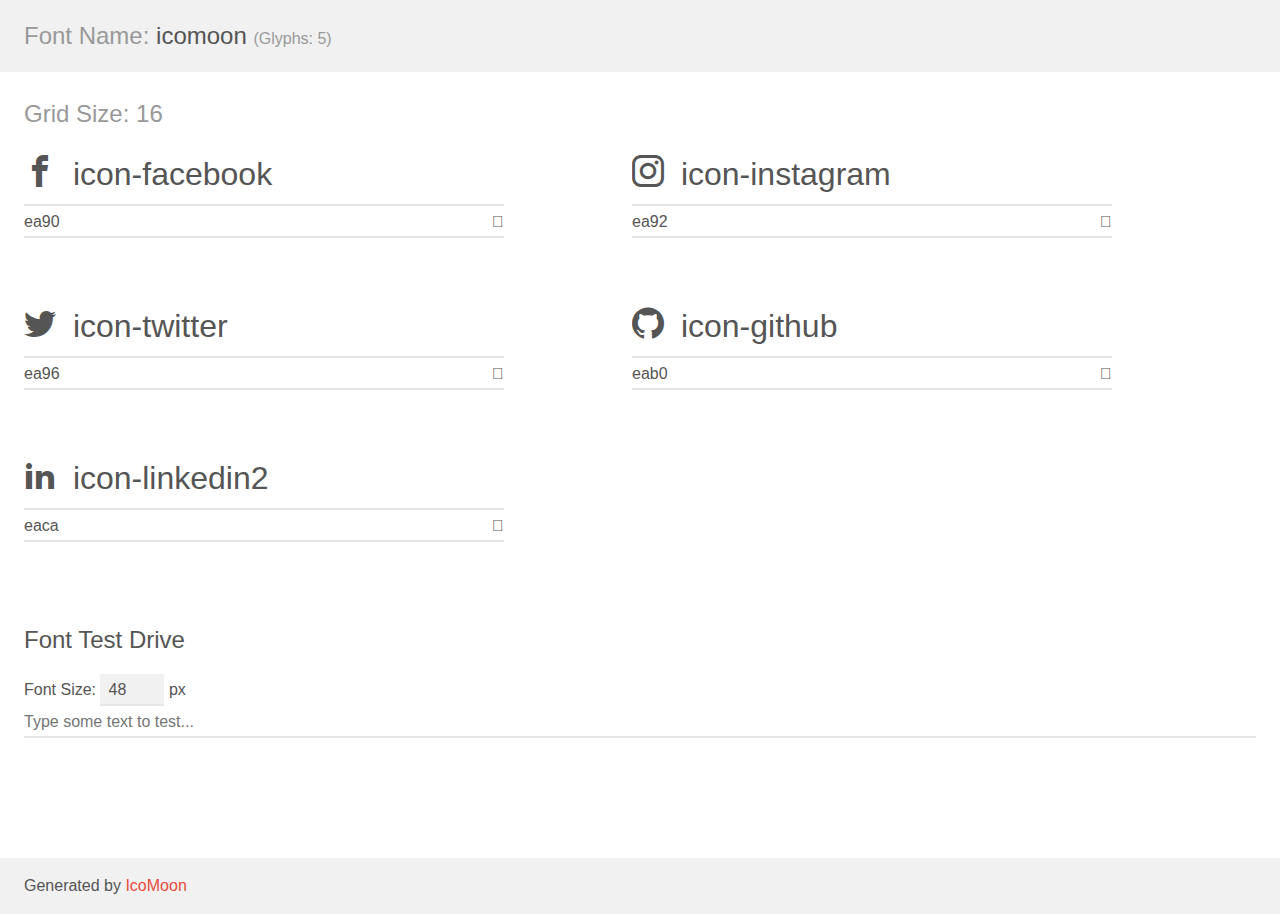
<file: icomoon/demo.html>
<!doctype html>
<html>
<head>
    <meta charset="utf-8">
    <title>IcoMoon Demo</title>
    <meta name="description" content="An Icon Font Generated By IcoMoon.io">
    <meta name="viewport" content="width=device-width, initial-scale=1">
    <link rel="stylesheet" href="demo-files/demo.css">
    <link rel="stylesheet" href="style.css"></head>
<body>
    <div class="bgc1 clearfix">
        <h1 class="mhmm mvm"><span class="fgc1">Font Name:</span> icomoon <small class="fgc1">(Glyphs:&nbsp;5)</small></h1>
    </div>
    <div class="clearfix mhl ptl">
        <h1 class="mvm mtn fgc1">Grid Size: 16</h1>
        <div class="glyph fs1">
            <div class="clearfix bshadow0 pbs">
                <span class="icon-facebook"></span>
                <span class="mls"> icon-facebook</span>
            </div>
            <fieldset class="fs0 size1of1 clearfix hidden-false">
                <input type="text" readonly value="ea90" class="unit size1of2" />
                <input type="text" maxlength="1" readonly value="&#xea90;" class="unitRight size1of2 talign-right" />
            </fieldset>
            <div class="fs0 bshadow0 clearfix hidden-true">
                <span class="unit pvs fgc1">liga: </span>
                <input type="text" readonly value="facebook, brand10" class="liga unitRight" />
            </div>
        </div>
        <div class="glyph fs1">
            <div class="clearfix bshadow0 pbs">
                <span class="icon-instagram"></span>
                <span class="mls"> icon-instagram</span>
            </div>
            <fieldset class="fs0 size1of1 clearfix hidden-false">
                <input type="text" readonly value="ea92" class="unit size1of2" />
                <input type="text" maxlength="1" readonly value="&#xea92;" class="unitRight size1of2 talign-right" />
            </fieldset>
            <div class="fs0 bshadow0 clearfix hidden-true">
                <span class="unit pvs fgc1">liga: </span>
                <input type="text" readonly value="instagram, brand12" class="liga unitRight" />
            </div>
        </div>
        <div class="glyph fs1">
            <div class="clearfix bshadow0 pbs">
                <span class="icon-twitter"></span>
                <span class="mls"> icon-twitter</span>
            </div>
            <fieldset class="fs0 size1of1 clearfix hidden-false">
                <input type="text" readonly value="ea96" class="unit size1of2" />
                <input type="text" maxlength="1" readonly value="&#xea96;" class="unitRight size1of2 talign-right" />
            </fieldset>
            <div class="fs0 bshadow0 clearfix hidden-true">
                <span class="unit pvs fgc1">liga: </span>
                <input type="text" readonly value="twitter, brand16" class="liga unitRight" />
            </div>
        </div>
        <div class="glyph fs1">
            <div class="clearfix bshadow0 pbs">
                <span class="icon-github"></span>
                <span class="mls"> icon-github</span>
            </div>
            <fieldset class="fs0 size1of1 clearfix hidden-false">
                <input type="text" readonly value="eab0" class="unit size1of2" />
                <input type="text" maxlength="1" readonly value="&#xeab0;" class="unitRight size1of2 talign-right" />
            </fieldset>
            <div class="fs0 bshadow0 clearfix hidden-true">
                <span class="unit pvs fgc1">liga: </span>
                <input type="text" readonly value="github, brand40" class="liga unitRight" />
            </div>
        </div>
        <div class="glyph fs1">
            <div class="clearfix bshadow0 pbs">
                <span class="icon-linkedin2"></span>
                <span class="mls"> icon-linkedin2</span>
            </div>
            <fieldset class="fs0 size1of1 clearfix hidden-false">
                <input type="text" readonly value="eaca" class="unit size1of2" />
                <input type="text" maxlength="1" readonly value="&#xeaca;" class="unitRight size1of2 talign-right" />
            </fieldset>
            <div class="fs0 bshadow0 clearfix hidden-true">
                <span class="unit pvs fgc1">liga: </span>
                <input type="text" readonly value="linkedin2, brand65" class="liga unitRight" />
            </div>
        </div>
    </div>

    <!--[if gt IE 8]><!-->
    <div class="mhl clearfix mbl">
        <h1>Font Test Drive</h1>
        <label>
            Font Size: <input id="fontSize" type="number" class="textbox0 mbm"
            min="8" value="48" />
            px
        </label>
        <input id="testText" type="text" class="phl size1of1 mvl"
        placeholder="Type some text to test..." value=""/>
        <div id="testDrive" class="icon-" style="font-family: icomoon">&nbsp;
        </div>
    </div>
    <!--<![endif]-->
    <div class="bgc1 clearfix">
        <p class="mhl">Generated by <a href="https://icomoon.io/app">IcoMoon</a></p>
    </div>

    <script src="demo-files/demo.js"></script>
</body>
</html>
</file>
<file: icomoon/style.css>
@font-face {
  font-family: 'icomoon';
  src:  url('fonts/icomoon.eot?t9xbw8');
  src:  url('fonts/icomoon.eot?t9xbw8#iefix') format('embedded-opentype'),
    url('fonts/icomoon.ttf?t9xbw8') format('truetype'),
    url('fonts/icomoon.woff?t9xbw8') format('woff'),
    url('fonts/icomoon.svg?t9xbw8#icomoon') format('svg');
  font-weight: normal;
  font-style: normal;
  font-display: block;
}

[class^="icon-"], [class*=" icon-"] {
  /* use !important to prevent issues with browser extensions that change fonts */
  font-family: 'icomoon' !important;
  speak: none;
  font-style: normal;
  font-weight: normal;
  font-variant: normal;
  text-transform: none;
  line-height: 1;

  /* Better Font Rendering =========== */
  -webkit-font-smoothing: antialiased;
  -moz-osx-font-smoothing: grayscale;
}

.icon-facebook:before {
  content: "\ea90";
}
.icon-instagram:before {
  content: "\ea92";
}
.icon-twitter:before {
  content: "\ea96";
}
.icon-github:before {
  content: "\eab0";
}
.icon-linkedin2:before {
  content: "\eaca";
}
</file>
<file: style.css>
@charset "UTF-8";

* {
    -webkit-box-sizing: border-box;
    box-sizing: border-box;
}

html {
    font-family: 'Lucida Sans', 'Lucida Sans Regular', 'Lucida Grande', 'Lucida Sans Unicode', Geneva, Verdana, sans-serif;
}

h1, h2, h3, h4 {
    font-family: 'Trebuchet MS', 'Lucida Sans Unicode', 'Lucida Grande', 'Lucida Sans', Arial, sans-serif;
}

.maxwidth-container {

    max-width: 70.3125em;
    margin-left: auto;
    margin-right: auto;
}

.header-container {

    display: -webkit-box;
    display: -ms-flexbox;
    display: flex;
    -webkit-box-orient: vertical;
    -webkit-box-direction: normal;
    -ms-flex-direction: column;
    flex-direction: column;
    -webkit-box-align: center;
    -ms-flex-align: center;
    align-items: center;
}

.menu-nav {

    width: 100%;  /* Importante para expandir o bloco */
    background-color: rgb(233, 107, 113);
    /* background-color: rgb(255, 255, 255); */
}

.logo {

    display: block;
    width: 80%;
    margin: 0.4em auto; /*   nÃO MUITO PARA NÃO CAUSAR AUMENTO DE MARGEM */
}

.menu {

    margin: 0;
    padding: 0;
}

.menu li {

    /* padding: 1em; */
    text-align: center;
    list-style: none;
}

.menu a {

    display: block;
    padding: 1em;
    text-decoration: none;
    font-size: 1em;
    color: #272727;
}

.menu a:hover {
   
    /* width: 100%; */
    color: white;
    -webkit-transition: all 0.5s;
    -o-transition: all 0.5s;
    transition: all 0.5s;
    background-color: rgba(226, 68, 68, 0.918);
}

.banner {

    display: none;
}

.section-container {

    display: -webkit-box;
    display: -ms-flexbox;
    display: flex;
    -webkit-box-orient: vertical;
    -webkit-box-direction: normal;
    -ms-flex-direction: column;
    flex-direction: column;
    -ms-flex-wrap: nowrap;
    flex-wrap: nowrap;
    -webkit-box-align: center;
    -ms-flex-align: center;
    align-items: center;
    padding: 0.5em;
}

#atendimento {

    background-color: #f8f8f8;
}

hr {

    color: rgb(238, 238, 238);
    width: 70%;
}

.container-title {

    color: rgb(218, 36, 84);
    text-align: center;
    font-size: 2em;
    margin: 1.5625em;
    text-transform: uppercase;
    /* para não desregular margem do "Voluntariado" */
    padding-top: 1em;
    /* margin: 1.5625em; */
}

.article-container {

    margin: 1.25em;
    text-align: center;
}

.article-container > img  {
    padding-left: 1em;
    padding-bottom: 1em;
}

.article-container-icon {

    margin-top: .7em;
    font-size: 5em;
}

.hidden {   /* acessível a leitores de tela*/

    width: 0;
    height: 0;
    overflow: hidden;
    /* opacity: 0; */
    display: block;
}

.icon-truck {

   color: rgb(185, 22, 22);
}

.article-container-title-transp, .article-container-title-hist, .article-container-title-alivre {

    letter-spacing: 0.1em;
    color: rgb(185, 22, 22);
    font-family: 'Franklin Gothic Medium', 'Arial Narrow', Arial, sans-serif; 
    font-size: 1.7em;
}

.article-container-text {

    color: rgb(102, 102, 102);
    text-align: center;
    line-height: 1.5;
}

.article-container-title-prof, .article-container-title-equip, .article-container-title-coz {

    font-size: 1.7em;
    letter-spacing: 0.1em;
    font-family: 'Franklin Gothic Medium', 'Arial Narrow', Arial, sans-serif;
    color: rgb(45, 177, 45);
}

.icon-users {

    color: rgb(45, 177, 45);
}

.article-container-title-cl, .article-container-title-missao, .article-container-title-instal {

    letter-spacing: 0.1em;
    color: rgb(37, 153, 173);
    font-family: 'Franklin Gothic Medium', 'Arial Narrow', Arial, sans-serif; 
    font-size: 1.7em;
}

.icon-camera {

    color: rgb(37, 153, 173);
}

.article-container-title-med, .article-container-title-humaniz, .article-container-title-bibl {
    letter-spacing: 0.1em;
    color: rgb(204, 169, 29);
    font-family: 'Franklin Gothic Medium', 'Arial Narrow', Arial, sans-serif; 
    font-size: 1.7em;
}

.icon-aid-kit {

    color: rgb(204, 169, 29);
}

.article-container-title-educ, .article-container-title-aloj, .article-container-title-val {

    letter-spacing: 0.1em;
    color: rgb(149, 45, 158);
    font-family: 'Franklin Gothic Medium', 'Arial Narrow', Arial, sans-serif; 
    font-size: 1.7em;
}

.icon-book {

    color: rgb(149, 45, 158);
}

.img-width100 img {
   
    width: 100%;
}

.gr-foto-leg img {

    margin: 0 auto;
    padding-top: 1em;
    display: block;
}

.container-title-col2 {

    text-transform: uppercase;
    color: rgba(218, 36, 84);
    text-align: center;
    font-size: 2.25em;
    padding: 1em;
}

.article-container-eq {

    display: -webkit-box;
    display: -ms-flexbox;
    display: flex;
    -webkit-box-orient: horizontal;
    -webkit-box-direction: normal;
    -ms-flex-direction: row;
    flex-direction: row;
    -ms-flex-wrap: wrap;
    flex-wrap: wrap;
    margin: 1.25em;
    -webkit-box-pack: center;
    -ms-flex-pack: center;
    justify-content: center;
    -webkit-box-align: center;
    -ms-flex-align: center;
    align-items: center;
}

.container-equipe {

    
    text-align: center;
}

.container-equipe img {
    
    border-radius: 50% 50%;
    max-width: 65%;
}

.container-equipe p {

    font-size: 0.8em;
}

.section-container-col5 {

    background-color: rgb(228, 228, 228);
    padding-top: 0.125em;
    padding-bottom: 2em;
    display: -webkit-box;
    display: -ms-flexbox;
    display: flex;
    -webkit-box-orient: vertical;
    -webkit-box-direction: normal;
    -ms-flex-direction: column;
    flex-direction: column;
    -ms-flex-wrap: nowrap;
    flex-wrap: nowrap;
    -webkit-box-align: center;
    -ms-flex-align: center;
    align-items: center;
}

.article-container-col5-a {

    text-align: center;
    color: rgb(0, 0, 0);
}

address {

    text-align: center;
    padding: 1em;
}

.redes-soc {

    text-align: center;
    margin: 0;
    padding: 0;
    text-decoration: none; 
    background: rgb(228, 228, 228);
}

.redes-soc li {

    display: inline-block;
    list-style: none;
    margin: 1em;
}

.redes-soc a {

    font-size: 3em;
    text-decoration: none;
}

.icon-facebook:hover {

    color: white;
    background-color: rgb(31, 77, 177);
}

.icon-instagram:hover {

    color: white;
    background: #f09433; 
    background: -moz-linear-gradient(45deg, #f09433 0%, #e6683c 25%, #dc2743 50%, #cc2366 75%, #bc1888 100%); 
    background: -webkit-linear-gradient(45deg, #f09433 0%,#e6683c 25%,#dc2743 50%,#cc2366 75%,#bc1888 100%); 
    background: linear-gradient(45deg, #f09433 0%,#e6683c 25%,#dc2743 50%,#cc2366 75%,#bc1888 100%); 
}

.icon-facebook, .icon-instagram {

    color: black;    
    background: transparent;
    -webkit-transition: all 0.4s;
    -o-transition: all 0.4s;
    transition: all 0.4s;
}

.container-mapa {

    display: -webkit-box;
    display: -ms-flexbox;
    display: flex;
    -webkit-box-orient: vertical;
    -webkit-box-direction: normal;
    -ms-flex-direction: column;
    flex-direction: column;
    -ms-flex-wrap: wrap;
    flex-wrap: wrap;
    -webkit-box-align: center;
    -ms-flex-align: center;
    align-items: center;
}

.container-mapa-title {

    text-align: center;
    color: rgb(187, 31, 91);
    font-size: 1em;
    margin: 1em;
}

.container-mapa img {

    margin: auto; 
    padding-top: 1em;
    padding-bottom: 1.5em;
}

.container-mapa-google2, .container-mapa-google4 {
    display: none;
}

footer {
    margin: auto auto 0 auto;
}

.footer {
    display: -webkit-box;
    display: -ms-flexbox;
    display: flex;
    -webkit-box-orient: vertical;
    -webkit-box-direction: normal;
    -ms-flex-direction: column;
    flex-direction: column;
    /* flex-wrap: nowrap; */
    -webkit-box-pack: end;
    -ms-flex-pack: end;
    justify-content: flex-end;
    height: 15vh;
    background-color: rgb(29, 29, 29);
}

.copy, .dsgn-text {

    font-size: 0.625em;
    color: rgb(243, 192, 26);
    -ms-flex-item-align:center;
    -ms-grid-row-align:center;
    align-self:center;
}

.dsgn {

    text-decoration: none;
    color: rgba(252, 42, 123, 0.959);
}

.dsgn:hover {

    border-bottom: 1px solid white;
 }

/* Media Queries */

/* Acima de 768px */

@media screen and (min-width: 48em) {

    .backg {
        background-color:  rgb(252, 215, 223);
    }

    .header-container {
        
        -webkit-box-orient: horizontal;
        -webkit-box-direction: normal;
        -ms-flex-direction: row;
        flex-direction: row;
    }

    .menu-nav {
       
        background-color: transparent;
        margin: 1em;
    }

    /* UL */

    .menu { 
        
        display: -webkit-box; 
        display: -ms-flexbox; 
        display: flex;
        -webkit-box-orient: horizontal;
        -webkit-box-direction: normal;
        -ms-flex-direction: row;
        flex-direction: row;
        -webkit-box-pack: end;
        -ms-flex-pack: end;
        justify-content: flex-end;
        -webkit-box-align: center;
        -ms-flex-align: center;
        align-items: center;
    }

    .menu li {

        text-align: right;
    }

    .menu a {

        display: block;
        padding: 1em 0.625em;
        font-size: 0.8em;
        color: #272727;
    }

    .banner-container {

        width:100%;
        height: 37em;
        background-image: url(images/nina-dibujando-coloreando_2825631.jpg);
        background-position: center;
        background-repeat: no-repeat;
        background-size: cover;
    }

    .container-mapa-google, .container-mapa-google4 {

        display: none;
    }

    .container-mapa-google2 {

        display: block;
    }

    .container-equipe img {

        border-radius: 50% 50%;
        max-width: 85%;
    }

    .copy, .dsgn-text {

        font-size: 0.9em;
    }
}

/* Acima de 1000px */

@media screen and (min-width: 62.5em) {

   
    .header-container {

        -webkit-box-orient: horizontal;
        -webkit-box-direction: normal;
        -ms-flex-direction: row;
        flex-direction: row;
    }

    /* UL */

    .menu { 
        
        display: -webkit-box; 
        display: -ms-flexbox; 
        display: flex;
        -webkit-box-orient: horizontal;
        -webkit-box-direction: normal;
        -ms-flex-direction: row;
        flex-direction: row;
        -webkit-box-pack: end;
        -ms-flex-pack: end;
        justify-content: flex-end;
        -webkit-box-align: center;
        -ms-flex-align: center;
        align-items: center;
        margin: 0;
        padding: 0;
    }

    .menu a {

        font-size: 1em;
    }

    .section-container {

        -webkit-box-orient: horizontal;
        -webkit-box-direction: normal;
        -ms-flex-direction: row;
        flex-direction: row;
        -ms-flex-wrap: wrap;
        flex-wrap: wrap;
        -webkit-box-pack: center;
        -ms-flex-pack: center;
        justify-content: center;
        -webkit-box-align: baseline;
        -ms-flex-align: baseline;
        align-items: baseline;  /* filhos alinhados certinhos pela altura */
    }

    .article-container {

        -ms-flex-preferred-size: 28.125em;
        flex-basis: 28.125em;
        -webkit-box-flex: 2;
        -ms-flex-positive: 2;
        flex-grow: 2;
    }

    .article-container-text {

        border-left: 1px solid #ccc;
        border-right: 1px solid #ccc;
        margin-top: 0.625em;
        margin-bottom: 0.625em;
        margin-left: 0.3125em;
        margin-right: 0.3125em;
        padding-right: 0.625em;
        padding-left: 0.625em;
    }

    .copy, .dsgn-text {

        font-size: 1em;
    }

}

/* Acima de 1200px */

@media screen and (min-width: 75em) {

    .container-mapa-google, .container-mapa-google2 {

        display: none;
    }
    
    .container-mapa-google4 {

        display: block;
    }
    
}

/* Acima de 1280px */

@media screen and (min-width: 80em) {

    .menu li {

        padding: 1em;
    }

    .section-container {

        -ms-flex-line-pack: center;
        align-content: center;
        -webkit-box-align: baseline;
        -ms-flex-align: baseline;
        align-items: baseline;  /* filhos alinhados certinhos pela altura */
    }

    .article-container {

        -ms-flex-preferred-size: 21.875em;
        flex-basis: 21.875em;
        -webkit-box-flex: 2;
        -ms-flex-positive: 2;
        flex-grow: 2;
    }

    .container-equipe {

        margin: 1em;
        -ms-flex-preferred-size:18.75em;
        flex-basis: 18.75em;
        -webkit-box-flex: 2;
        -ms-flex-positive: 2;
        flex-grow: 2;
    }

    .footer {

        height: 25vh;
    }
}

/* Acima de 1440px */

@media screen and (min-width: 90em) {

    .menu li {

        padding: 1em;
    }

    .article-container {
        
        -ms-flex-preferred-size: 12.5em;
        flex-basis: 12.5em;
        -webkit-box-flex: 2;
        -ms-flex-positive: 2;
        flex-grow: 2;
       
    }

    .container-equipe {

        -ms-flex-preferred-size: 25em;
        flex-basis: 25em;
        -webkit-box-flex: 2;
        -ms-flex-positive: 2;
        flex-grow: 2;
    }

}
</file>
<file: icomoon/demo-files/demo.css>
body {
  padding: 0;
  margin: 0;
  font-family: sans-serif;
  font-size: 1em;
  line-height: 1.5;
  color: #555;
  background: #fff;
}
h1 {
  font-size: 1.5em;
  font-weight: normal;
}
small {
  font-size: .66666667em;
}
a {
  color: #e74c3c;
  text-decoration: none;
}
a:hover, a:focus {
  box-shadow: 0 1px #e74c3c;
}
.bshadow0, input {
  box-shadow: inset 0 -2px #e7e7e7;
}
input:hover {
  box-shadow: inset 0 -2px #ccc;
}
input, fieldset {
  font-family: sans-serif;
  font-size: 1em;
  margin: 0;
  padding: 0;
  border: 0;
}
input {
  color: inherit;
  line-height: 1.5;
  height: 1.5em;
  padding: .25em 0;
}
input:focus {
  outline: none;
  box-shadow: inset 0 -2px #449fdb;
}
.glyph {
  font-size: 16px;
  width: 15em;
  padding-bottom: 1em;
  margin-right: 4em;
  margin-bottom: 1em;
  float: left;
  overflow: hidden;
}
.liga {
  width: 80%;
  width: calc(100% - 2.5em);
}
.talign-right {
  text-align: right;
}
.talign-center {
  text-align: center;
}
.bgc1 {
  background: #f1f1f1;
}
.fgc1 {
  color: #999;
}
.fgc0 {
  color: #000;
}
p {
  margin-top: 1em;
  margin-bottom: 1em;
}
.mvm {
  margin-top: .75em;
  margin-bottom: .75em;
}
.mtn {
  margin-top: 0;
}
.mtl, .mal {
  margin-top: 1.5em;
}
.mbl, .mal {
  margin-bottom: 1.5em;
}
.mal, .mhl {
  margin-left: 1.5em;
  margin-right: 1.5em;
}
.mhmm {
  margin-left: 1em;
  margin-right: 1em;
}
.mls {
  margin-left: .25em;
}
.ptl {
  padding-top: 1.5em;
}
.pbs, .pvs {
  padding-bottom: .25em;
}
.pvs, .pts {
  padding-top: .25em;
}
.unit {
  float: left;
}
.unitRight {
  float: right;
}
.size1of2 {
  width: 50%;
}
.size1of1 {
  width: 100%;
}
.clearfix:before, .clearfix:after {
  content: " ";
  display: table;
}
.clearfix:after {
  clear: both;
}
.hidden-true {
  display: none;
}
.textbox0 {
  width: 3em;
  background: #f1f1f1;
  padding: .25em .5em;
  line-height: 1.5;
  height: 1.5em;
}
#testDrive {
  display: block;
  padding-top: 24px;
  line-height: 1.5;
}
.fs0 {
  font-size: 16px;
}
.fs1 {
  font-size: 32px;
}
</file>
